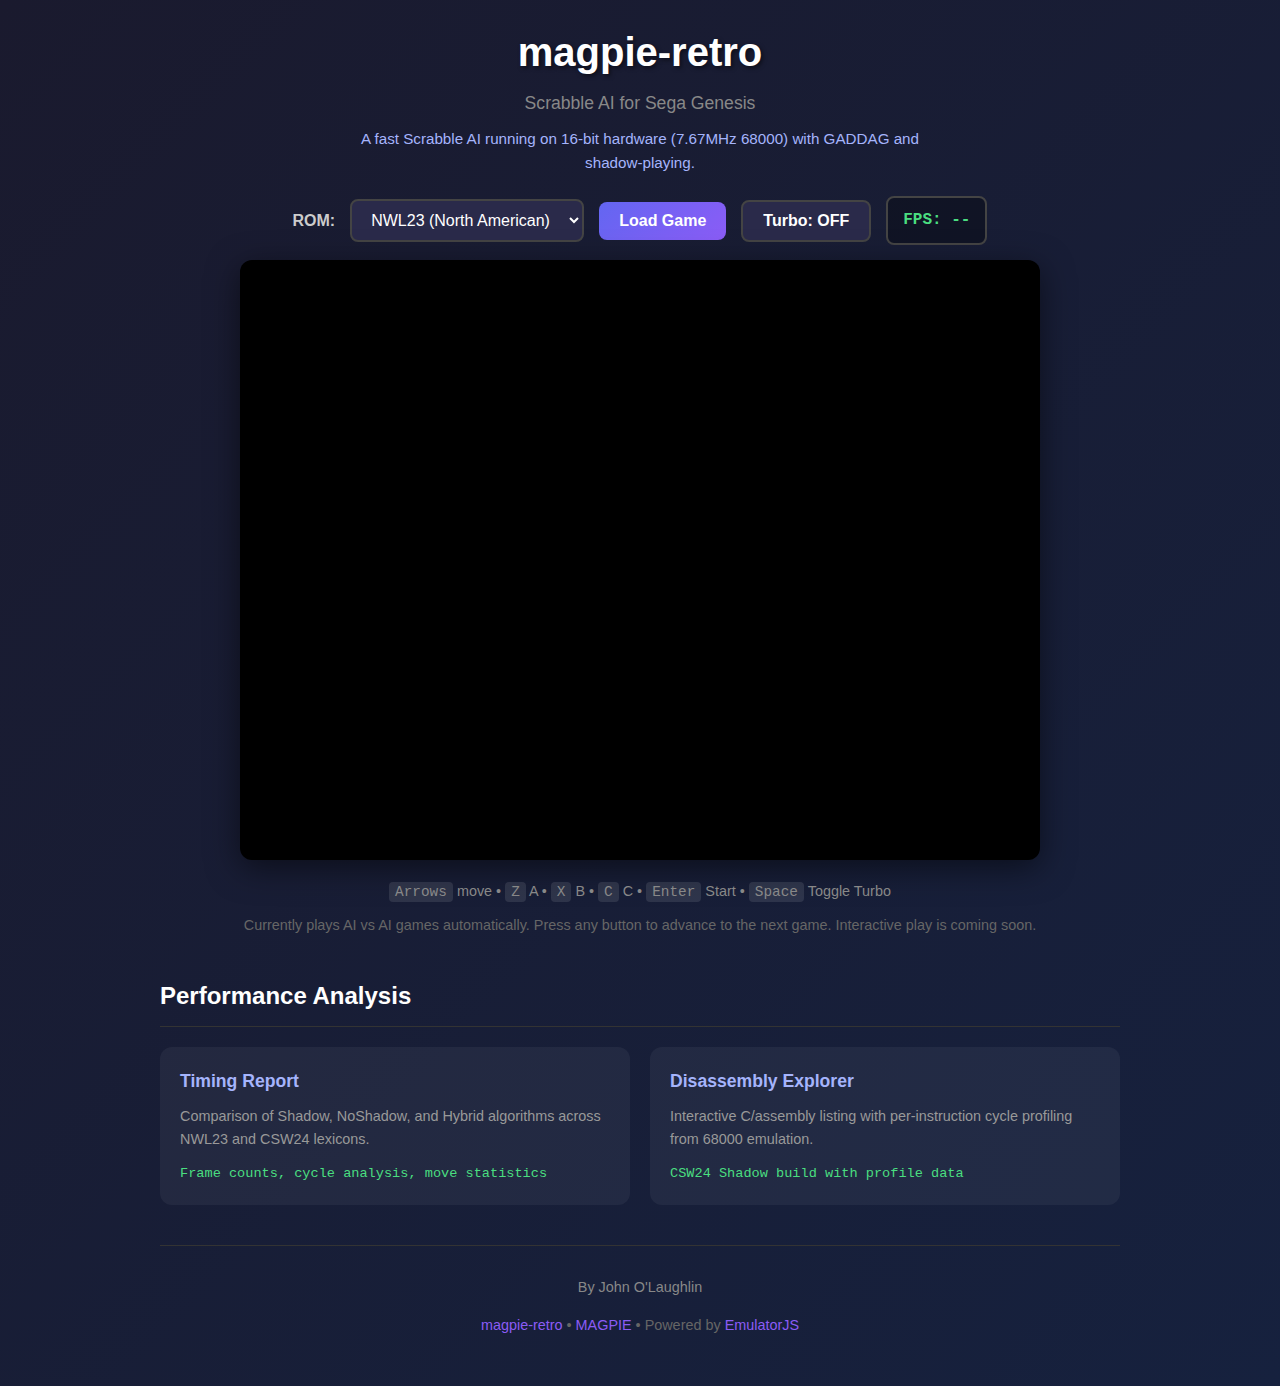
<file: docs/index.html>
<!DOCTYPE html>
<html lang="en">
<head>
    <meta charset="UTF-8">
    <meta name="viewport" content="width=device-width, initial-scale=1.0">
    <title>magpie-retro - Scrabble AI for Sega Genesis</title>
    <style>
        * {
            box-sizing: border-box;
            margin: 0;
            padding: 0;
        }

        body {
            font-family: -apple-system, BlinkMacSystemFont, 'Segoe UI', Roboto, Oxygen, Ubuntu, sans-serif;
            background: linear-gradient(135deg, #1a1a2e 0%, #16213e 100%);
            color: #e0e0e0;
            min-height: 100vh;
            line-height: 1.6;
        }

        .container {
            max-width: 1000px;
            margin: 0 auto;
            padding: 20px;
        }

        header {
            text-align: center;
            margin-bottom: 20px;
        }

        header h1 {
            font-size: 2.5rem;
            color: #fff;
            text-shadow: 2px 2px 4px rgba(0, 0, 0, 0.5);
            margin-bottom: 5px;
        }

        .subtitle {
            font-size: 1.1rem;
            color: #888;
            margin-bottom: 10px;
        }

        .tagline {
            font-size: 0.95rem;
            color: #a5b4fc;
            max-width: 600px;
            margin: 0 auto;
        }

        /* Emulator Section */
        .emulator-section {
            margin-bottom: 40px;
        }

        .controls {
            display: flex;
            justify-content: center;
            align-items: center;
            gap: 15px;
            margin-bottom: 15px;
            flex-wrap: wrap;
        }

        .controls label {
            font-weight: 600;
            color: #ccc;
        }

        #rom-select {
            padding: 10px 15px;
            font-size: 1rem;
            border: 2px solid #444;
            border-radius: 8px;
            background: #2a2a4a;
            color: #fff;
            cursor: pointer;
        }

        #rom-select:hover, #rom-select:focus {
            border-color: #6366f1;
            outline: none;
        }

        .button {
            padding: 10px 20px;
            font-size: 1rem;
            font-weight: 600;
            border: none;
            border-radius: 8px;
            cursor: pointer;
            transition: transform 0.2s, box-shadow 0.2s;
        }

        .load-button {
            background: linear-gradient(135deg, #6366f1 0%, #8b5cf6 100%);
            color: #fff;
        }

        .load-button:hover {
            transform: translateY(-2px);
            box-shadow: 0 4px 15px rgba(99, 102, 241, 0.4);
        }

        .turbo-button {
            border: 2px solid #444;
            background: #2a2a4a;
            color: #fff;
        }

        .turbo-button:hover {
            border-color: #f59e0b;
        }

        .turbo-button.active {
            background: linear-gradient(135deg, #f59e0b 0%, #ef4444 100%);
            border-color: #f59e0b;
        }

        .fps-display {
            padding: 10px 15px;
            font-size: 1rem;
            font-weight: 600;
            font-family: 'SF Mono', Monaco, Consolas, monospace;
            background: rgba(0, 0, 0, 0.3);
            border: 2px solid #444;
            border-radius: 8px;
            color: #4ade80;
        }

        #emulator-container {
            display: flex;
            justify-content: center;
            margin-bottom: 20px;
        }

        #game {
            width: 100%;
            max-width: 800px;
            aspect-ratio: 4 / 3;
            background: #000;
            border-radius: 12px;
            overflow: hidden;
            box-shadow: 0 8px 32px rgba(0, 0, 0, 0.5);
        }

        .controls-help {
            text-align: center;
            font-size: 0.9rem;
            color: #888;
        }

        .controls-help code {
            background: rgba(255,255,255,0.1);
            padding: 2px 6px;
            border-radius: 4px;
            font-family: 'SF Mono', Monaco, Consolas, monospace;
        }

        /* Documentation Section */
        .docs-section {
            margin-bottom: 40px;
        }

        .docs-section h2 {
            font-size: 1.5rem;
            color: #fff;
            margin-bottom: 20px;
            padding-bottom: 10px;
            border-bottom: 1px solid #333;
        }

        .doc-grid {
            display: grid;
            grid-template-columns: repeat(auto-fit, minmax(280px, 1fr));
            gap: 20px;
        }

        .doc-card {
            background: rgba(255, 255, 255, 0.05);
            border-radius: 12px;
            padding: 20px;
            transition: transform 0.2s, background 0.2s;
        }

        .doc-card:hover {
            background: rgba(255, 255, 255, 0.08);
            transform: translateY(-2px);
        }

        .doc-card h3 {
            font-size: 1.1rem;
            color: #fff;
            margin-bottom: 10px;
        }

        .doc-card h3 a {
            color: #a5b4fc;
            text-decoration: none;
        }

        .doc-card h3 a:hover {
            text-decoration: underline;
        }

        .doc-card p {
            font-size: 0.9rem;
            color: #999;
            margin-bottom: 12px;
        }

        .doc-card .stats {
            font-size: 0.85rem;
            color: #4ade80;
            font-family: 'SF Mono', Monaco, Consolas, monospace;
        }

        footer {
            text-align: center;
            padding: 30px 0;
            color: #666;
            font-size: 0.9rem;
            border-top: 1px solid #333;
        }

        footer a {
            color: #8b5cf6;
            text-decoration: none;
        }

        footer a:hover {
            text-decoration: underline;
        }

        .author {
            margin-bottom: 15px;
            color: #888;
        }

        @media (max-width: 600px) {
            header h1 {
                font-size: 1.8rem;
            }

            .controls {
                flex-direction: column;
                gap: 10px;
            }

            #rom-select, .button {
                width: 100%;
            }

            .doc-grid {
                grid-template-columns: 1fr;
            }
        }
    </style>
</head>
<body>
    <div class="container">
        <header>
            <h1>magpie-retro</h1>
            <p class="subtitle">Scrabble AI for Sega Genesis</p>
            <p class="tagline">A fast Scrabble AI running on 16-bit hardware (7.67MHz 68000) with GADDAG and shadow-playing.</p>
        </header>

        <section class="emulator-section">
            <div class="controls">
                <label for="rom-select">ROM:</label>
                <select id="rom-select">
                    <option value="nwl23" selected>NWL23 (North American)</option>
                    <option value="csw24">CSW24 (International)</option>
                </select>
                <button id="load-btn" class="button load-button">Load Game</button>
                <button id="turbo-btn" class="button turbo-button">Turbo: OFF</button>
                <span id="fps-display" class="fps-display">FPS: --</span>
            </div>

            <div id="emulator-container">
                <div id="game"></div>
            </div>

            <p class="controls-help">
                <code>Arrows</code> move &bull; <code>Z</code> A &bull; <code>X</code> B &bull; <code>C</code> C &bull; <code>Enter</code> Start &bull; <code>Space</code> Toggle Turbo
            </p>
            <p class="controls-help" style="margin-top: 10px; color: #666;">
                Currently plays AI vs AI games automatically. Press any button to advance to the next game. Interactive play is coming soon.
            </p>
        </section>

        <section class="docs-section">
            <h2>Performance Analysis</h2>
            <div class="doc-grid">
                <div class="doc-card">
                    <h3><a href="timing_report.html">Timing Report</a></h3>
                    <p>Comparison of Shadow, NoShadow, and Hybrid algorithms across NWL23 and CSW24 lexicons.</p>
                    <div class="stats">Frame counts, cycle analysis, move statistics</div>
                </div>

                <div class="doc-card">
                    <h3><a href="disassembly/">Disassembly Explorer</a></h3>
                    <p>Interactive C/assembly listing with per-instruction cycle profiling from 68000 emulation.</p>
                    <div class="stats">CSW24 Shadow build with profile data</div>
                </div>
            </div>
        </section>

        <footer>
            <p class="author">By John O'Laughlin</p>
            <p>
                <a href="https://github.com/olaugh/magpie-retro" target="_blank" rel="noopener">magpie-retro</a> &bull;
                <a href="https://github.com/andy-k/magpie" target="_blank" rel="noopener">MAGPIE</a> &bull;
                Powered by <a href="https://emulatorjs.org/" target="_blank" rel="noopener">EmulatorJS</a>
            </p>
        </footer>
    </div>

    <script>
        // ROM configuration - hybrid algorithm ROMs
        const ROMS = {
            nwl23: { name: 'NWL23 (North American)', file: 'play/roms/nwl23-hybrid.bin' },
            csw24: { name: 'CSW24 (International)', file: 'play/roms/csw24-hybrid.bin' }
        };

        // State
        let turboEnabled = false;
        let fpsInterval = null;

        // Get ROM from URL or default
        function getSelectedRom() {
            const params = new URLSearchParams(window.location.search);
            const rom = params.get('rom');
            return (rom && ROMS[rom]) ? rom : 'nwl23';
        }

        document.addEventListener('DOMContentLoaded', function() {
            const romSelect = document.getElementById('rom-select');
            const loadBtn = document.getElementById('load-btn');
            const turboBtn = document.getElementById('turbo-btn');
            const selectedRom = getSelectedRom();

            romSelect.value = selectedRom;

            // Load button
            loadBtn.addEventListener('click', function() {
                const newRom = romSelect.value;
                const currentRom = getSelectedRom();
                if (newRom !== currentRom || !window.EJS_emulator) {
                    window.location.href = `?rom=${newRom}`;
                }
            });

            // Turbo toggle
            function toggleTurbo() {
                turboEnabled = !turboEnabled;
                turboBtn.textContent = turboEnabled ? 'Turbo: ON' : 'Turbo: OFF';
                turboBtn.classList.toggle('active', turboEnabled);
                if (window.EJS_emulator && window.EJS_emulator.gameManager) {
                    window.EJS_emulator.gameManager.setFastForwardRatio(0);
                    window.EJS_emulator.gameManager.toggleFastForward(turboEnabled ? 1 : 0);
                }
            }

            turboBtn.addEventListener('click', toggleTurbo);

            document.addEventListener('keydown', function(e) {
                if (e.code === 'Space' && e.target === document.body) {
                    e.preventDefault();
                    toggleTurbo();
                }
            });

            // Load emulator
            loadEmulator(selectedRom);

            // FPS counter
            const fpsDisplay = document.getElementById('fps-display');
            let lastFrameNum = 0;
            let lastTime = performance.now();

            fpsInterval = setInterval(function() {
                if (window.EJS_emulator && window.EJS_emulator.gameManager &&
                    typeof window.EJS_emulator.gameManager.getFrameNum === 'function') {
                    try {
                        const frameNum = window.EJS_emulator.gameManager.getFrameNum();
                        const now = performance.now();
                        const elapsed = (now - lastTime) / 1000;
                        if (elapsed >= 0.5 && lastFrameNum > 0) {
                            const fps = (frameNum - lastFrameNum) / elapsed;
                            fpsDisplay.textContent = 'FPS: ' + Math.round(fps);
                        }
                        lastFrameNum = frameNum;
                        lastTime = now;
                    } catch (e) {}
                }
            }, 500);
        });

        function loadEmulator(romKey) {
            const rom = ROMS[romKey];
            if (!rom) return;

            window.EJS_player = '#game';
            window.EJS_core = 'genesis_plus_gx';
            window.EJS_gameUrl = rom.file;
            window.EJS_gameName = rom.name;
            window.EJS_color = '#6366f1';
            window.EJS_startOnLoaded = true;
            window.EJS_pathtodata = 'https://cdn.emulatorjs.org/stable/data/';
            window.EJS_fastForwardRatio = 0;

            const script = document.createElement('script');
            script.src = 'https://cdn.emulatorjs.org/stable/data/loader.js';
            document.body.appendChild(script);
        }
    </script>
</body>
</html>
</file>
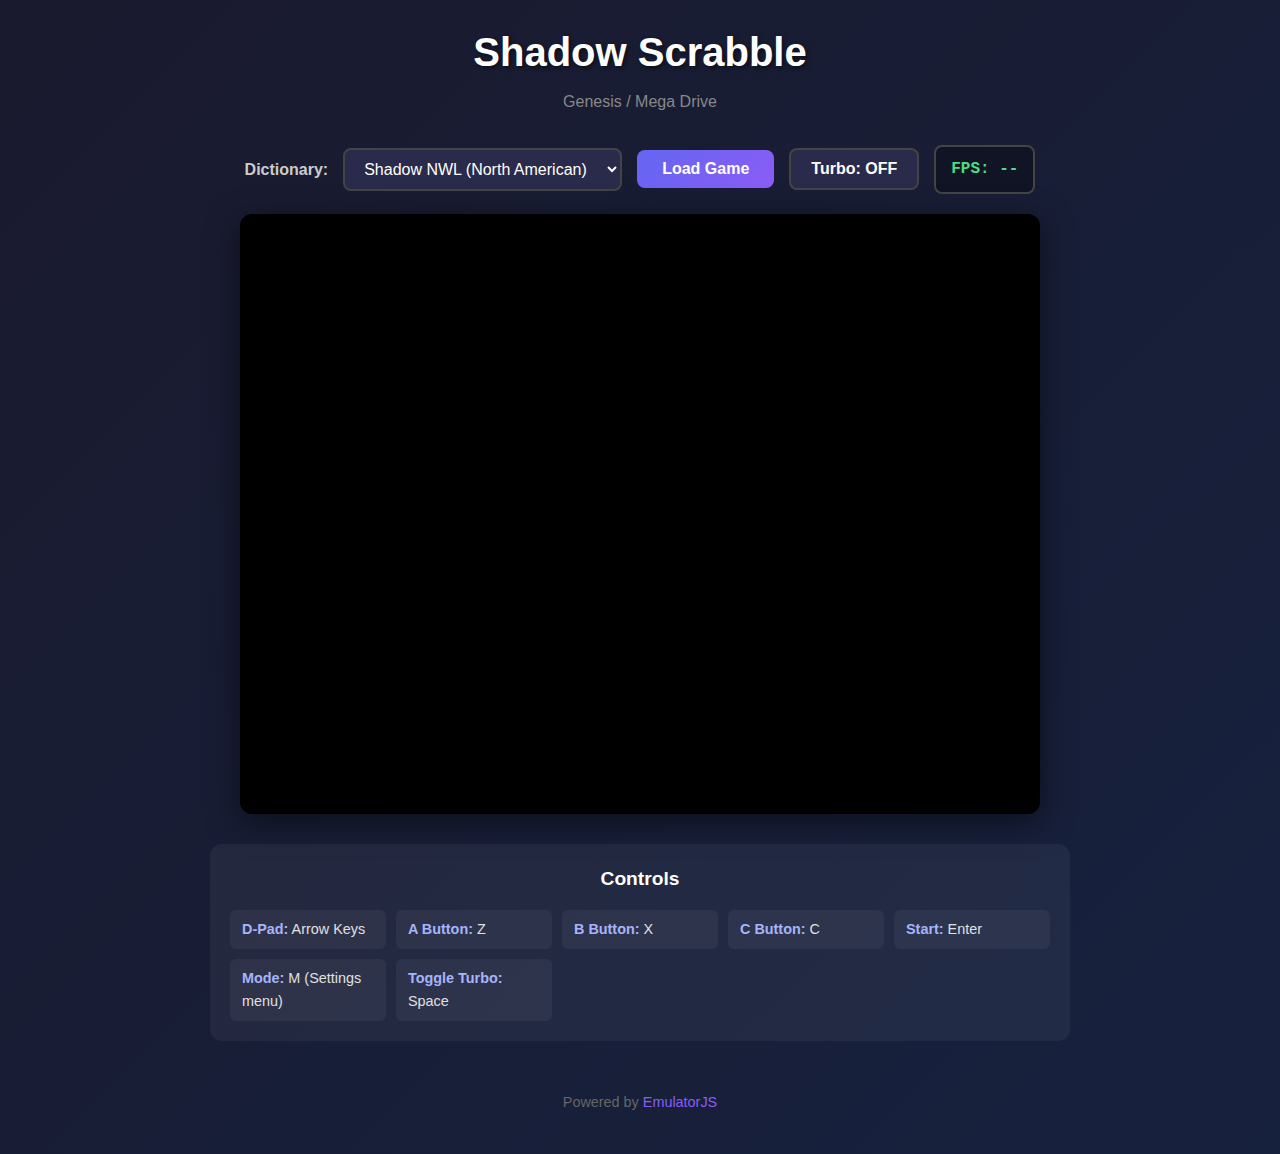
<file: docs/play/index.html>
<!DOCTYPE html>
<html lang="en">
<head>
    <meta charset="UTF-8">
    <meta name="viewport" content="width=device-width, initial-scale=1.0">
    <title>Shadow Scrabble - Genesis Emulator</title>
    <link rel="stylesheet" href="style.css">
</head>
<body>
    <div class="container">
        <header>
            <h1>Shadow Scrabble</h1>
            <p class="subtitle">Genesis / Mega Drive</p>
        </header>

        <div class="controls">
            <label for="rom-select">Dictionary:</label>
            <select id="rom-select">
                <option value="nwl" selected>Shadow NWL (North American)</option>
                <option value="csw">Shadow CSW (International)</option>
            </select>
            <button id="load-btn" class="load-button">Load Game</button>
            <button id="turbo-btn" class="turbo-button">Turbo: OFF</button>
            <span id="fps-display" class="fps-display">FPS: --</span>
        </div>

        <div id="emulator-container">
            <div id="game"></div>
        </div>

        <div class="instructions">
            <h2>Controls</h2>
            <div class="control-grid">
                <div class="control-item">
                    <strong>D-Pad:</strong> Arrow Keys
                </div>
                <div class="control-item">
                    <strong>A Button:</strong> Z
                </div>
                <div class="control-item">
                    <strong>B Button:</strong> X
                </div>
                <div class="control-item">
                    <strong>C Button:</strong> C
                </div>
                <div class="control-item">
                    <strong>Start:</strong> Enter
                </div>
                <div class="control-item">
                    <strong>Mode:</strong> M (Settings menu)
                </div>
                <div class="control-item">
                    <strong>Toggle Turbo:</strong> Space
                </div>
            </div>
        </div>

        <footer>
            <p>Powered by <a href="https://emulatorjs.org/" target="_blank" rel="noopener">EmulatorJS</a></p>
        </footer>
    </div>

    <script src="emulator.js"></script>
</body>
</html>
</file>
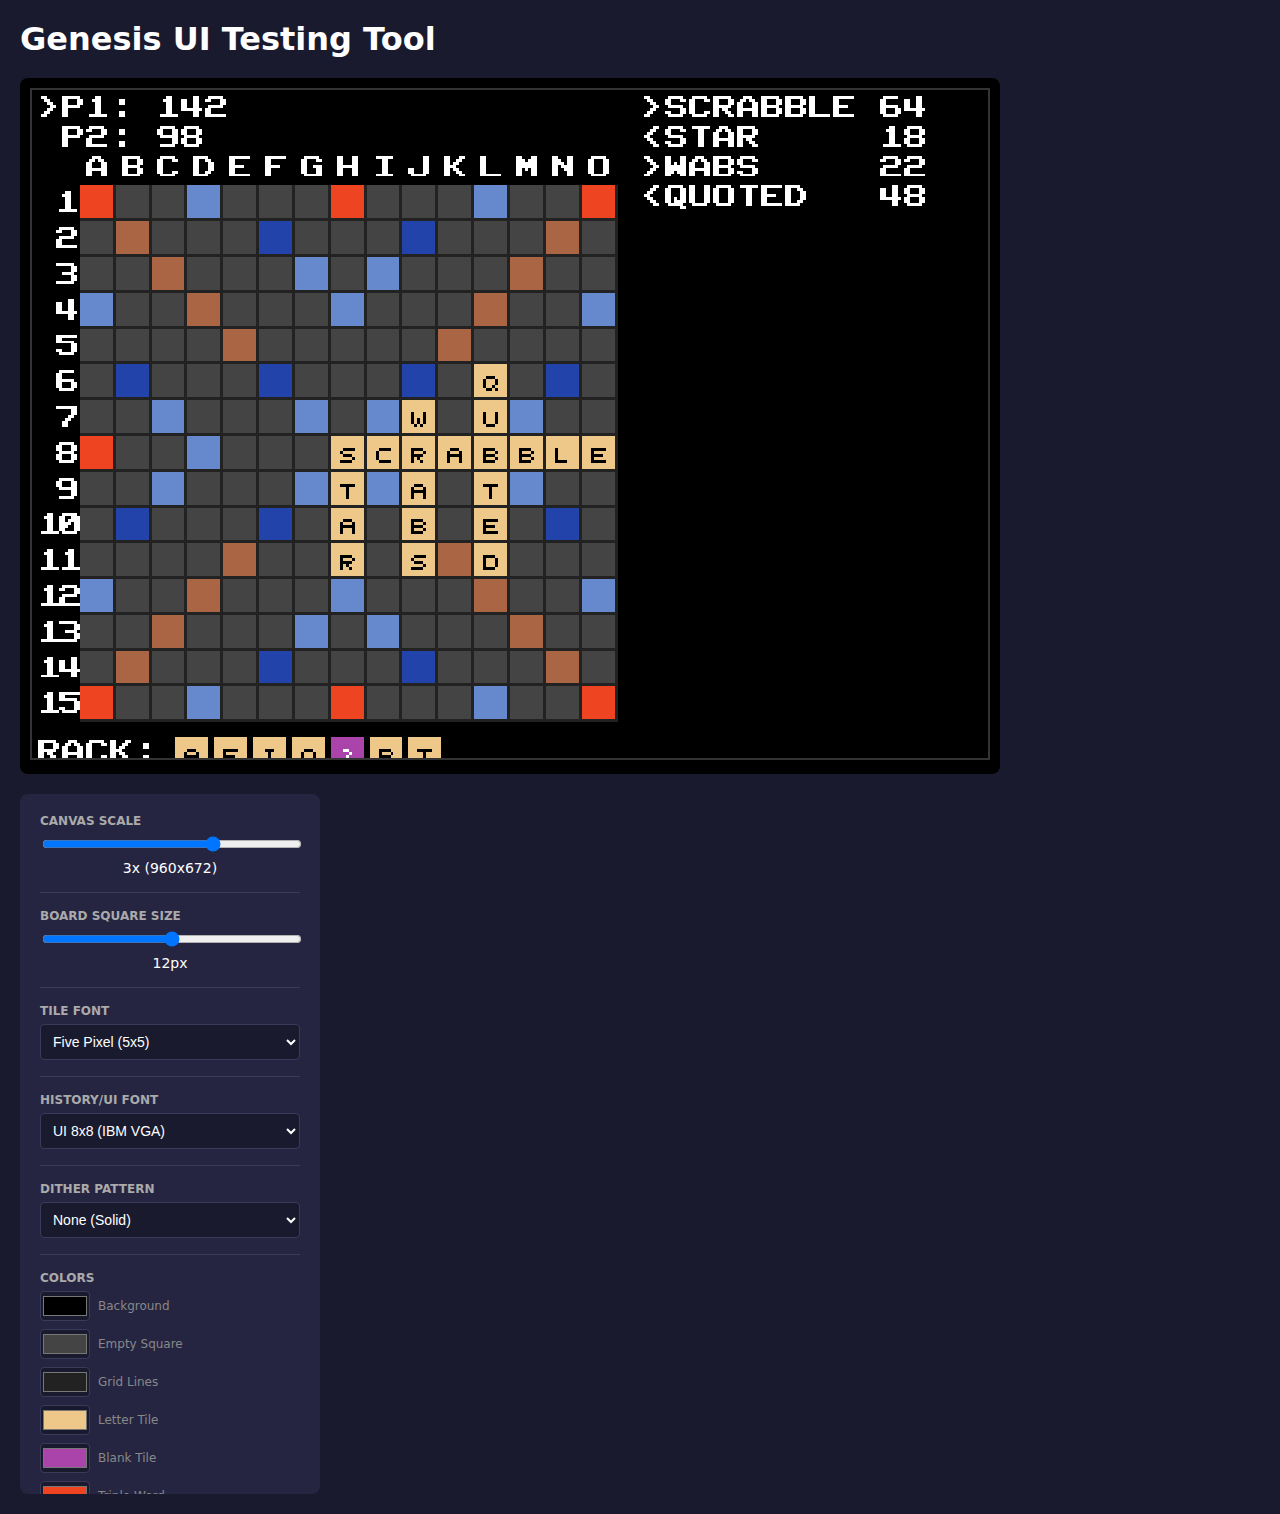
<file: docs/mockup/genesis-ui.html>
<!DOCTYPE html>
<html lang="en">
<head>
    <meta charset="UTF-8">
    <meta name="viewport" content="width=device-width, initial-scale=1.0">
    <title>Genesis UI Testing Tool</title>
    <style>
        * { box-sizing: border-box; }
        body {
            background: #1a1a2e;
            color: #eee;
            font-family: system-ui, sans-serif;
            margin: 0;
            padding: 20px;
        }
        h1 { margin: 0 0 20px; color: #fff; }
        .container {
            display: flex;
            gap: 20px;
            flex-wrap: wrap;
        }
        .canvas-wrapper {
            background: #000;
            padding: 10px;
            border-radius: 8px;
        }
        #screen {
            image-rendering: pixelated;
            image-rendering: crisp-edges;
            border: 2px solid #333;
        }
        .controls {
            background: #252542;
            padding: 20px;
            border-radius: 8px;
            min-width: 300px;
            max-height: 700px;
            overflow-y: auto;
        }
        .control-group {
            margin-bottom: 16px;
            padding-bottom: 16px;
            border-bottom: 1px solid #3a3a5a;
        }
        .control-group:last-child { border-bottom: none; }
        label {
            display: block;
            margin-bottom: 6px;
            font-weight: 600;
            color: #aaa;
            font-size: 12px;
            text-transform: uppercase;
        }
        select, input[type="number"], input[type="color"] {
            width: 100%;
            padding: 8px;
            background: #1a1a2e;
            border: 1px solid #3a3a5a;
            color: #fff;
            border-radius: 4px;
            font-size: 14px;
        }
        input[type="range"] {
            width: 100%;
        }
        .color-row {
            display: flex;
            gap: 8px;
            align-items: center;
            margin-bottom: 8px;
        }
        .color-row input[type="color"] {
            width: 50px;
            height: 30px;
            padding: 0;
            cursor: pointer;
        }
        .color-row label {
            font-size: 12px;
            color: #888;
            font-weight: normal;
            text-transform: none;
            margin-bottom: 0;
        }
        .range-value {
            text-align: center;
            font-size: 14px;
            color: #fff;
            margin-top: 4px;
        }
        button {
            background: #4a4a8a;
            color: #fff;
            border: none;
            padding: 10px 20px;
            border-radius: 4px;
            cursor: pointer;
            font-size: 14px;
            margin-top: 8px;
        }
        button:hover { background: #5a5a9a; }
    </style>
</head>
<body>
    <h1>Genesis UI Testing Tool</h1>
    <div class="container">
        <div class="canvas-wrapper">
            <canvas id="screen" width="320" height="224"></canvas>
        </div>
        <div class="controls">
            <div class="control-group">
                <label for="scale">Canvas Scale</label>
                <input type="range" id="scale" min="1" max="4" value="3">
                <div class="range-value"><span id="scaleValue">3</span>x (<span id="scaleDims">960x672</span>)</div>
            </div>

            <div class="control-group">
                <label for="squareSize">Board Square Size</label>
                <input type="range" id="squareSize" min="8" max="16" value="12">
                <div class="range-value"><span id="squareSizeValue">12</span>px</div>
            </div>

            <div class="control-group">
                <label for="tileFont">Tile Font</label>
                <select id="tileFont">
                    <option value="five_pixel">Five Pixel (5x5)</option>
                    <option value="tom_thumb">Tom Thumb (3x5)</option>
                    <option value="small4x6">Small 4x6</option>
                    <option value="font_5x7">5x7</option>
                    <option value="everex_5x8">Everex 5x8</option>
                    <option value="ui_8x8">UI 8x8 (IBM VGA)</option>
                </select>
            </div>

            <div class="control-group">
                <label for="uiFont">History/UI Font</label>
                <select id="uiFont">
                    <option value="ui_8x8">UI 8x8 (IBM VGA)</option>
                    <option value="five_pixel">Five Pixel (5x5)</option>
                    <option value="tom_thumb">Tom Thumb (3x5)</option>
                    <option value="small4x6">Small 4x6</option>
                    <option value="font_5x7">5x7</option>
                    <option value="everex_5x8">Everex 5x8</option>
                </select>
            </div>

            <div class="control-group">
                <label for="ditherPattern">Dither Pattern</label>
                <select id="ditherPattern">
                    <option value="none">None (Solid)</option>
                    <option value="checker">Checkerboard</option>
                    <option value="halftone">Halftone</option>
                    <option value="diagonal">Diagonal Lines</option>
                    <option value="vertical">Vertical Lines</option>
                    <option value="horizontal">Horizontal Lines</option>
                </select>
            </div>

            <div class="control-group">
                <label>Colors</label>
                <div class="color-row">
                    <input type="color" id="colorBg" value="#000000">
                    <label for="colorBg">Background</label>
                </div>
                <div class="color-row">
                    <input type="color" id="colorEmpty" value="#444444">
                    <label for="colorEmpty">Empty Square</label>
                </div>
                <div class="color-row">
                    <input type="color" id="colorGrid" value="#222222">
                    <label for="colorGrid">Grid Lines</label>
                </div>
                <div class="color-row">
                    <input type="color" id="colorTile" value="#eec888">
                    <label for="colorTile">Letter Tile</label>
                </div>
                <div class="color-row">
                    <input type="color" id="colorBlank" value="#aa44aa">
                    <label for="colorBlank">Blank Tile</label>
                </div>
                <div class="color-row">
                    <input type="color" id="colorTWS" value="#ee4422">
                    <label for="colorTWS">Triple Word</label>
                </div>
                <div class="color-row">
                    <input type="color" id="colorDWS" value="#aa6644">
                    <label for="colorDWS">Double Word</label>
                </div>
                <div class="color-row">
                    <input type="color" id="colorTLS" value="#2244aa">
                    <label for="colorTLS">Triple Letter</label>
                </div>
                <div class="color-row">
                    <input type="color" id="colorDLS" value="#6688cc">
                    <label for="colorDLS">Double Letter</label>
                </div>
            </div>

            <div class="control-group">
                <label>Board Position</label>
                <div style="display:flex;gap:10px;">
                    <div style="flex:1;">
                        <label for="boardLeft" style="font-size:11px;">Left (px)</label>
                        <input type="number" id="boardLeft" value="16" min="0" max="100">
                    </div>
                    <div style="flex:1;">
                        <label for="boardTop" style="font-size:11px;">Top (px)</label>
                        <input type="number" id="boardTop" value="32" min="0" max="100">
                    </div>
                </div>
            </div>

            <button id="refreshBtn">Refresh</button>
        </div>
    </div>

<script>
// Genesis native resolution
const WIDTH = 320;
const HEIGHT = 224;

const canvas = document.getElementById('screen');
const ctx = canvas.getContext('2d');
ctx.imageSmoothingEnabled = false;

// ImageData for pixel-perfect drawing
let imageData = ctx.createImageData(WIDTH, HEIGHT);
let pixels = imageData.data;

// Bitmap fonts (96 glyphs each, ASCII 32-127, 8 bytes per glyph)
const FONTS = {
    tom_thumb: {
        width: 3, height: 6,
        data: [
            [0x00,0x00,0x00,0x00,0x00,0x00,0x00,0x00],[0x00,0x80,0x80,0x80,0x00,0x80,0x00,0x00],[0x00,0x00,0x00,0xA0,0xA0,0x00,0x00,0x00],[0x00,0xA0,0xE0,0xA0,0xE0,0xA0,0x00,0x00],[0x00,0x60,0xC0,0x60,0xC0,0x40,0x00,0x00],[0x00,0x80,0x20,0x40,0x80,0x20,0x00,0x00],[0x00,0xC0,0xC0,0xE0,0xA0,0x60,0x00,0x00],[0x00,0x00,0x00,0x80,0x80,0x00,0x00,0x00],[0x00,0x40,0x80,0x80,0x80,0x40,0x00,0x00],[0x00,0x80,0x40,0x40,0x40,0x80,0x00,0x00],[0x00,0x00,0xA0,0x40,0xA0,0x00,0x00,0x00],[0x00,0x00,0x40,0xE0,0x40,0x00,0x00,0x00],[0x00,0x00,0x00,0x40,0x80,0x00,0x00,0x00],[0x00,0x00,0x00,0xE0,0x00,0x00,0x00,0x00],[0x00,0x00,0x00,0x80,0x00,0x00,0x00,0x00],[0x00,0x20,0x20,0x40,0x80,0x80,0x00,0x00],[0x00,0x60,0xA0,0xA0,0xA0,0xC0,0x00,0x00],[0x00,0x40,0xC0,0x40,0x40,0x40,0x00,0x00],[0x00,0xC0,0x20,0x40,0x80,0xE0,0x00,0x00],[0x00,0xC0,0x20,0x40,0x20,0xC0,0x00,0x00],[0x00,0xA0,0xA0,0xE0,0x20,0x20,0x00,0x00],[0x00,0xE0,0x80,0xC0,0x20,0xC0,0x00,0x00],[0x00,0x60,0x80,0xE0,0xA0,0xE0,0x00,0x00],[0x00,0xE0,0x20,0x40,0x80,0x80,0x00,0x00],[0x00,0xE0,0xA0,0xE0,0xA0,0xE0,0x00,0x00],[0x00,0xE0,0xA0,0xE0,0x20,0xC0,0x00,0x00],[0x00,0x00,0x80,0x00,0x80,0x00,0x00,0x00],[0x00,0x00,0x40,0x00,0x40,0x80,0x00,0x00],[0x00,0x20,0x40,0x80,0x40,0x20,0x00,0x00],[0x00,0x00,0xE0,0x00,0xE0,0x00,0x00,0x00],[0x00,0x80,0x40,0x20,0x40,0x80,0x00,0x00],[0x00,0xE0,0x20,0x40,0x00,0x40,0x00,0x00],[0x00,0x40,0xA0,0xE0,0x80,0x60,0x00,0x00],[0x00,0x40,0xA0,0xE0,0xA0,0xA0,0x00,0x00],[0x00,0xC0,0xA0,0xC0,0xA0,0xC0,0x00,0x00],[0x00,0x60,0x80,0x80,0x80,0x60,0x00,0x00],[0x00,0xC0,0xA0,0xA0,0xA0,0xC0,0x00,0x00],[0x00,0xE0,0x80,0xE0,0x80,0xE0,0x00,0x00],[0x00,0xE0,0x80,0xE0,0x80,0x80,0x00,0x00],[0x00,0x60,0x80,0xE0,0xA0,0x60,0x00,0x00],[0x00,0xA0,0xA0,0xE0,0xA0,0xA0,0x00,0x00],[0x00,0xE0,0x40,0x40,0x40,0xE0,0x00,0x00],[0x00,0x20,0x20,0x20,0xA0,0x40,0x00,0x00],[0x00,0xA0,0xA0,0xC0,0xA0,0xA0,0x00,0x00],[0x00,0x80,0x80,0x80,0x80,0xE0,0x00,0x00],[0x00,0xA0,0xE0,0xE0,0xA0,0xA0,0x00,0x00],[0x00,0xA0,0xE0,0xE0,0xE0,0xA0,0x00,0x00],[0x00,0x40,0xA0,0xA0,0xA0,0x40,0x00,0x00],[0x00,0xC0,0xA0,0xC0,0x80,0x80,0x00,0x00],[0x00,0x40,0xA0,0xA0,0xE0,0x60,0x00,0x00],[0x00,0xC0,0xA0,0xE0,0xC0,0xA0,0x00,0x00],[0x00,0x60,0x80,0x40,0x20,0xC0,0x00,0x00],[0x00,0xE0,0x40,0x40,0x40,0x40,0x00,0x00],[0x00,0xA0,0xA0,0xA0,0xA0,0x60,0x00,0x00],[0x00,0xA0,0xA0,0xA0,0x40,0x40,0x00,0x00],[0x00,0xA0,0xA0,0xE0,0xE0,0xA0,0x00,0x00],[0x00,0xA0,0xA0,0x40,0xA0,0xA0,0x00,0x00],[0x00,0xA0,0xA0,0x40,0x40,0x40,0x00,0x00],[0x00,0xE0,0x20,0x40,0x80,0xE0,0x00,0x00],[0x00,0xE0,0x80,0x80,0x80,0xE0,0x00,0x00],[0x00,0x00,0x80,0x40,0x20,0x00,0x00,0x00],[0x00,0xE0,0x20,0x20,0x20,0xE0,0x00,0x00],[0x00,0x00,0x00,0x40,0xA0,0x00,0x00,0x00],[0x00,0x00,0x00,0xE0,0x00,0x00,0x00,0x00],[0x00,0x00,0x00,0x80,0x40,0x00,0x00,0x00],[0x00,0x00,0xC0,0x60,0xA0,0xE0,0x00,0x00],[0x00,0x80,0xC0,0xA0,0xA0,0xC0,0x00,0x00],[0x00,0x00,0x60,0x80,0x80,0x60,0x00,0x00],[0x00,0x20,0x60,0xA0,0xA0,0x60,0x00,0x00],[0x00,0x00,0x60,0xA0,0xC0,0x60,0x00,0x00],[0x00,0x20,0x40,0xE0,0x40,0x40,0x00,0x00],[0x00,0x60,0xA0,0xE0,0x20,0x40,0x00,0x00],[0x00,0x80,0xC0,0xA0,0xA0,0xA0,0x00,0x00],[0x00,0x80,0x00,0x80,0x80,0x80,0x00,0x00],[0x00,0x20,0x00,0x20,0x20,0xA0,0x40,0x00],[0x00,0x80,0xA0,0xC0,0xC0,0xA0,0x00,0x00],[0x00,0xC0,0x40,0x40,0x40,0xE0,0x00,0x00],[0x00,0x00,0xE0,0xE0,0xE0,0xA0,0x00,0x00],[0x00,0x00,0xC0,0xA0,0xA0,0xA0,0x00,0x00],[0x00,0x00,0x40,0xA0,0xA0,0x40,0x00,0x00],[0x00,0xC0,0xA0,0xA0,0xC0,0x80,0x00,0x00],[0x00,0x60,0xA0,0xA0,0x60,0x20,0x00,0x00],[0x00,0x00,0x60,0x80,0x80,0x80,0x00,0x00],[0x00,0x00,0x60,0xC0,0x60,0xC0,0x00,0x00],[0x00,0x40,0xE0,0x40,0x40,0x60,0x00,0x00],[0x00,0x00,0xA0,0xA0,0xA0,0x60,0x00,0x00],[0x00,0x00,0xA0,0xA0,0xE0,0x40,0x00,0x00],[0x00,0x00,0xA0,0xE0,0xE0,0xE0,0x00,0x00],[0x00,0x00,0xA0,0x40,0x40,0xA0,0x00,0x00],[0x00,0xA0,0xA0,0x60,0x20,0x40,0x00,0x00],[0x00,0x00,0xE0,0x60,0xC0,0xE0,0x00,0x00],[0x00,0x60,0x40,0x80,0x40,0x60,0x00,0x00],[0x00,0x80,0x80,0x00,0x80,0x80,0x00,0x00],[0x00,0xC0,0x40,0x20,0x40,0xC0,0x00,0x00],[0x00,0x00,0x00,0x60,0xC0,0x00,0x00,0x00],[0x00,0x00,0x00,0x00,0x00,0x00,0x00,0x00]
        ]
    },
    small4x6: {
        width: 4, height: 6,
        data: [
            [0x00,0x00,0x00,0x00,0x00,0x00,0x00,0x00],[0x00,0x40,0x40,0x40,0x00,0x40,0x00,0x00],[0x00,0xA0,0xA0,0x00,0x00,0x00,0x00,0x00],[0x00,0xA0,0xF0,0xA0,0xF0,0xA0,0x00,0x00],[0x00,0x40,0xE0,0xC0,0x20,0xE0,0x40,0x00],[0x00,0x80,0x20,0x40,0x80,0x20,0x00,0x00],[0x00,0x40,0xA0,0x40,0xA0,0x50,0x00,0x00],[0x00,0x40,0x40,0x00,0x00,0x00,0x00,0x00],[0x00,0x20,0x40,0x40,0x40,0x40,0x20,0x00],[0x00,0x80,0x40,0x40,0x40,0x40,0x80,0x00],[0x00,0xA0,0x40,0xE0,0x40,0xA0,0x00,0x00],[0x00,0x40,0x40,0xE0,0x40,0x40,0x00,0x00],[0x00,0x00,0x00,0x00,0x00,0x40,0x80,0x00],[0x00,0x00,0x00,0xE0,0x00,0x00,0x00,0x00],[0x00,0x00,0x00,0x00,0x00,0x40,0x00,0x00],[0x00,0x20,0x20,0x40,0x80,0x80,0x00,0x00],[0x00,0x40,0xA0,0xE0,0xA0,0x40,0x00,0x00],[0x00,0x40,0xC0,0x40,0x40,0xE0,0x00,0x00],[0x00,0x40,0xA0,0x20,0x40,0xE0,0x00,0x00],[0x00,0xE0,0x20,0x40,0x20,0xC0,0x00,0x00],[0x00,0xA0,0xA0,0xE0,0x20,0x20,0x00,0x00],[0x00,0xE0,0x80,0xC0,0x20,0xC0,0x00,0x00],[0x00,0x60,0x80,0xC0,0xA0,0x40,0x00,0x00],[0x00,0xE0,0x20,0x40,0x80,0x80,0x00,0x00],[0x00,0x60,0xA0,0x40,0xA0,0xC0,0x00,0x00],[0x00,0x40,0xA0,0x60,0x20,0xC0,0x00,0x00],[0x00,0x00,0x40,0x00,0x00,0x40,0x00,0x00],[0x00,0x00,0x40,0x00,0x00,0x40,0x80,0x00],[0x00,0x20,0x40,0x80,0x40,0x20,0x00,0x00],[0x00,0x00,0xE0,0x00,0xE0,0x00,0x00,0x00],[0x00,0x80,0x40,0x20,0x40,0x80,0x00,0x00],[0x00,0xC0,0x20,0x40,0x00,0x40,0x00,0x00],[0x00,0x60,0xA0,0xA0,0x80,0x60,0x00,0x00],[0x00,0x40,0xA0,0xE0,0xA0,0xA0,0x00,0x00],[0x00,0xC0,0xA0,0xC0,0xA0,0xC0,0x00,0x00],[0x00,0x40,0xA0,0x80,0xA0,0x40,0x00,0x00],[0x00,0xC0,0xA0,0xA0,0xA0,0xC0,0x00,0x00],[0x00,0xE0,0x80,0xC0,0x80,0xE0,0x00,0x00],[0x00,0xE0,0x80,0xC0,0x80,0x80,0x00,0x00],[0x00,0x60,0x80,0xA0,0xA0,0x60,0x00,0x00],[0x00,0xA0,0xA0,0xE0,0xA0,0xA0,0x00,0x00],[0x00,0xE0,0x40,0x40,0x40,0xE0,0x00,0x00],[0x00,0x20,0x20,0x20,0xA0,0x40,0x00,0x00],[0x00,0xA0,0xA0,0xC0,0xA0,0xA0,0x00,0x00],[0x00,0x80,0x80,0x80,0x80,0xE0,0x00,0x00],[0x00,0xA0,0xE0,0xE0,0xA0,0xA0,0x00,0x00],[0x00,0x20,0xA0,0xE0,0xA0,0x80,0x00,0x00],[0x00,0x40,0xA0,0xA0,0xA0,0x40,0x00,0x00],[0x00,0xC0,0xA0,0xC0,0x80,0x80,0x00,0x00],[0x00,0x40,0xA0,0xA0,0xA0,0x40,0x20,0x00],[0x00,0xC0,0xA0,0xC0,0xA0,0xA0,0x00,0x00],[0x00,0x60,0x80,0x40,0x20,0xC0,0x00,0x00],[0x00,0xE0,0x40,0x40,0x40,0x40,0x00,0x00],[0x00,0xA0,0xA0,0xA0,0xA0,0xE0,0x00,0x00],[0x00,0xA0,0xA0,0xA0,0xE0,0x40,0x00,0x00],[0x00,0xA0,0xA0,0xE0,0xE0,0xA0,0x00,0x00],[0x00,0xA0,0xA0,0x40,0xA0,0xA0,0x00,0x00],[0x00,0xA0,0xA0,0x40,0x40,0x40,0x00,0x00],[0x00,0xE0,0x20,0x40,0x80,0xE0,0x00,0x00],[0x00,0x60,0x40,0x40,0x40,0x60,0x00,0x00],[0x00,0x80,0x80,0x40,0x20,0x20,0x00,0x00],[0x00,0xC0,0x40,0x40,0x40,0xC0,0x00,0x00],[0x00,0x40,0xA0,0x00,0x00,0x00,0x00,0x00],[0x00,0x00,0x00,0x00,0x00,0x00,0xE0,0x00],[0x00,0x40,0x20,0x00,0x00,0x00,0x00,0x00],[0x00,0x00,0x60,0xA0,0xA0,0x60,0x00,0x00],[0x00,0x80,0xC0,0xA0,0xA0,0xC0,0x00,0x00],[0x00,0x00,0x60,0x80,0x80,0x60,0x00,0x00],[0x00,0x20,0x60,0xA0,0xA0,0x60,0x00,0x00],[0x00,0x00,0x40,0xA0,0xC0,0x60,0x00,0x00],[0x00,0x20,0x40,0xE0,0x40,0x40,0x00,0x00],[0x00,0x00,0x60,0xA0,0x60,0x20,0xC0,0x00],[0x00,0x80,0xC0,0xA0,0xA0,0xA0,0x00,0x00],[0x00,0x40,0x00,0xC0,0x40,0xE0,0x00,0x00],[0x00,0x20,0x00,0x20,0x20,0x20,0xC0,0x00],[0x00,0x80,0xA0,0xC0,0xA0,0xA0,0x00,0x00],[0x00,0xC0,0x40,0x40,0x40,0xE0,0x00,0x00],[0x00,0x00,0xA0,0xE0,0xA0,0xA0,0x00,0x00],[0x00,0x00,0xC0,0xA0,0xA0,0xA0,0x00,0x00],[0x00,0x00,0x40,0xA0,0xA0,0x40,0x00,0x00],[0x00,0x00,0xC0,0xA0,0xC0,0x80,0x80,0x00],[0x00,0x00,0x60,0xA0,0xA0,0x60,0x20,0x00],[0x00,0x00,0xA0,0xC0,0x80,0x80,0x00,0x00],[0x00,0x00,0x60,0xC0,0x20,0xC0,0x00,0x00],[0x00,0x40,0xE0,0x40,0x40,0x20,0x00,0x00],[0x00,0x00,0xA0,0xA0,0xA0,0x60,0x00,0x00],[0x00,0x00,0xA0,0xA0,0xA0,0x40,0x00,0x00],[0x00,0x00,0xA0,0xA0,0xE0,0xA0,0x00,0x00],[0x00,0x00,0xA0,0x40,0x40,0xA0,0x00,0x00],[0x00,0x00,0xA0,0xA0,0x60,0x20,0xC0,0x00],[0x00,0x00,0xE0,0x20,0x40,0xE0,0x00,0x00],[0x00,0x20,0x40,0xC0,0x40,0x40,0x20,0x00],[0x00,0x40,0x40,0x40,0x40,0x40,0x00,0x00],[0x00,0x80,0x40,0x60,0x40,0x40,0x80,0x00],[0x00,0x50,0xA0,0x00,0x00,0x00,0x00,0x00],[0x00,0x00,0x00,0x00,0x00,0x00,0x00,0x00]
        ]
    },
    five_pixel: {
        width: 5, height: 6,
        data: [
            [0x00,0x00,0x00,0x00,0x00,0x00,0x00,0x00],[0x00,0x20,0x20,0x20,0x00,0x20,0x00,0x00],[0x00,0x50,0x50,0x00,0x00,0x00,0x00,0x00],[0x00,0x50,0xF8,0x50,0xF8,0x50,0x00,0x00],[0x00,0x78,0xA0,0x70,0x28,0xF0,0x00,0x00],[0x00,0xC8,0xD0,0x20,0x58,0x98,0x00,0x00],[0x00,0x20,0x50,0x20,0x50,0x28,0x00,0x00],[0x00,0x20,0x40,0x00,0x00,0x00,0x00,0x00],[0x00,0x10,0x20,0x20,0x20,0x10,0x00,0x00],[0x00,0x20,0x10,0x10,0x10,0x20,0x00,0x00],[0x00,0xA8,0x70,0xF8,0x70,0xA8,0x00,0x00],[0x00,0x00,0x20,0x70,0x20,0x00,0x00,0x00],[0x00,0x00,0x00,0x00,0x20,0x40,0x00,0x00],[0x00,0x00,0x00,0x70,0x00,0x00,0x00,0x00],[0x00,0x00,0x00,0x00,0x00,0x20,0x00,0x00],[0x00,0x08,0x10,0x20,0x40,0x80,0x00,0x00],[0x00,0x70,0x98,0xA8,0xC8,0x70,0x00,0x00],[0x00,0x20,0x60,0x20,0x20,0x70,0x00,0x00],[0x00,0x30,0x48,0x10,0x20,0x78,0x00,0x00],[0x00,0x60,0x10,0x20,0x10,0x60,0x00,0x00],[0x00,0x30,0x50,0x78,0x10,0x10,0x00,0x00],[0x00,0x70,0x40,0x60,0x10,0x60,0x00,0x00],[0x00,0x20,0x40,0xE0,0x90,0x60,0x00,0x00],[0x00,0x78,0x08,0x10,0x20,0x20,0x00,0x00],[0x00,0x60,0x90,0x60,0x90,0x60,0x00,0x00],[0x00,0x60,0x90,0x70,0x10,0x10,0x00,0x00],[0x00,0x00,0x20,0x00,0x20,0x00,0x00,0x00],[0x00,0x00,0x20,0x00,0x20,0x40,0x00,0x00],[0x00,0x10,0x20,0x40,0x20,0x10,0x00,0x00],[0x00,0x00,0x70,0x00,0x70,0x00,0x00,0x00],[0x00,0x40,0x20,0x10,0x20,0x40,0x00,0x00],[0x00,0x60,0x10,0x20,0x00,0x20,0x00,0x00],[0x00,0x70,0x08,0x68,0xA8,0x70,0x00,0x00],[0x00,0x70,0x88,0xF8,0x88,0x88,0x00,0x00],[0x00,0xF0,0x88,0xF0,0x88,0xF0,0x00,0x00],[0x00,0x78,0x80,0x80,0x80,0x78,0x00,0x00],[0x00,0xF0,0x88,0x88,0x88,0xF0,0x00,0x00],[0x00,0xF8,0x80,0xF0,0x80,0xF8,0x00,0x00],[0x00,0xF8,0x80,0xF0,0x80,0x80,0x00,0x00],[0x00,0x78,0x80,0x98,0x88,0x78,0x00,0x00],[0x00,0x88,0x88,0xF8,0x88,0x88,0x00,0x00],[0x00,0x70,0x20,0x20,0x20,0x70,0x00,0x00],[0x00,0x38,0x10,0x10,0x90,0x60,0x00,0x00],[0x00,0x90,0xA0,0xC0,0xA0,0x90,0x00,0x00],[0x00,0x80,0x80,0x80,0x80,0xF0,0x00,0x00],[0x00,0x88,0xD8,0xA8,0x88,0x88,0x00,0x00],[0x00,0x88,0xC8,0xA8,0x98,0x88,0x00,0x00],[0x00,0x70,0x88,0x88,0x88,0x70,0x00,0x00],[0x00,0xF0,0x88,0xF0,0x80,0x80,0x00,0x00],[0x00,0x70,0x88,0x88,0x90,0x68,0x00,0x00],[0x00,0xF0,0x88,0xF0,0xA0,0x90,0x00,0x00],[0x00,0x78,0x80,0x70,0x08,0xF0,0x00,0x00],[0x00,0xF8,0x20,0x20,0x20,0x20,0x00,0x00],[0x00,0x88,0x88,0x88,0x88,0x70,0x00,0x00],[0x00,0x88,0x88,0x88,0x50,0x20,0x00,0x00],[0x00,0x88,0x88,0xA8,0xA8,0x50,0x00,0x00],[0x00,0x88,0x50,0x20,0x50,0x88,0x00,0x00],[0x00,0x88,0x50,0x20,0x20,0x20,0x00,0x00],[0x00,0x70,0x10,0x20,0x40,0x70,0x00,0x00],[0x00,0x70,0x40,0x40,0x40,0x70,0x00,0x00],[0x00,0x80,0x40,0x20,0x10,0x08,0x00,0x00],[0x00,0x70,0x10,0x10,0x10,0x70,0x00,0x00],[0x00,0x20,0x50,0x00,0x00,0x00,0x00,0x00],[0x00,0x00,0x00,0x00,0x00,0xF8,0x00,0x00],[0x00,0x20,0x10,0x00,0x00,0x00,0x00,0x00],[0x00,0x00,0x70,0x90,0x90,0x68,0x00,0x00],[0x00,0x80,0xE0,0x90,0x90,0xE0,0x00,0x00],[0x00,0x00,0x30,0x40,0x40,0x30,0x00,0x00],[0x00,0x10,0x10,0x70,0x90,0x70,0x00,0x00],[0x00,0x00,0x20,0x50,0x60,0x30,0x00,0x00],[0x00,0x10,0x20,0x70,0x20,0x20,0x00,0x00],[0x00,0x30,0x50,0x30,0x10,0x60,0x00,0x00],[0x00,0x40,0x40,0x70,0x48,0x48,0x00,0x00],[0x00,0x20,0x00,0x20,0x20,0x20,0x00,0x00],[0x00,0x10,0x00,0x10,0x50,0x20,0x00,0x00],[0x00,0x40,0x40,0x50,0x60,0x50,0x00,0x00],[0x00,0x20,0x20,0x20,0x20,0x20,0x00,0x00],[0x00,0x00,0xD0,0xA8,0x88,0x88,0x00,0x00],[0x00,0x00,0x60,0x50,0x50,0x50,0x00,0x00],[0x00,0x00,0x20,0x50,0x50,0x20,0x00,0x00],[0x00,0x00,0x60,0x50,0x60,0x40,0x00,0x00],[0x00,0x00,0x30,0x50,0x30,0x10,0x00,0x00],[0x00,0x00,0x50,0x60,0x40,0x40,0x00,0x00],[0x00,0x00,0x30,0x20,0x10,0x30,0x00,0x00],[0x00,0x00,0x70,0x20,0x20,0x10,0x00,0x00],[0x00,0x00,0x48,0x48,0x48,0x30,0x00,0x00],[0x00,0x00,0x50,0x50,0x50,0x20,0x00,0x00],[0x00,0x00,0x88,0xA8,0xA8,0x50,0x00,0x00],[0x00,0x00,0x50,0x20,0x20,0x50,0x00,0x00],[0x00,0x00,0x50,0x50,0x20,0x40,0x00,0x00],[0x00,0x00,0x30,0x10,0x20,0x30,0x00,0x00],[0x00,0x10,0x20,0x60,0x20,0x10,0x00,0x00],[0x00,0x20,0x20,0x00,0x20,0x20,0x00,0x00],[0x00,0x40,0x20,0x30,0x20,0x40,0x00,0x00],[0x00,0x00,0x50,0xA0,0x00,0x00,0x00,0x00],[0x00,0xF8,0x88,0x88,0x88,0xF8,0x00,0x00]
        ]
    },
    font_5x7: {
        width: 5, height: 7,
        data: [
            [0x00,0x00,0x00,0x00,0x00,0x00,0x00,0x00],[0x20,0x20,0x20,0x20,0x00,0x20,0x00,0x00],[0x50,0x50,0x50,0x00,0x00,0x00,0x00,0x00],[0x00,0x50,0xF8,0x50,0xF8,0x50,0x00,0x00],[0x00,0x70,0xA0,0x70,0x28,0x70,0x00,0x00],[0x80,0x90,0x20,0x40,0x90,0x10,0x00,0x00],[0x00,0x40,0xA0,0x40,0xA0,0x50,0x00,0x00],[0x20,0x20,0x20,0x00,0x00,0x00,0x00,0x00],[0x20,0x40,0x40,0x40,0x40,0x20,0x00,0x00],[0x40,0x20,0x20,0x20,0x20,0x40,0x00,0x00],[0x00,0x50,0x20,0x70,0x20,0x50,0x00,0x00],[0x00,0x20,0x20,0xF8,0x20,0x20,0x00,0x00],[0x00,0x00,0x00,0x00,0x30,0x20,0x40,0x00],[0x00,0x00,0x00,0xF0,0x00,0x00,0x00,0x00],[0x00,0x00,0x00,0x00,0x60,0x60,0x00,0x00],[0x00,0x10,0x20,0x40,0x80,0x00,0x00,0x00],[0x20,0x50,0x50,0x50,0x50,0x20,0x00,0x00],[0x20,0x60,0x20,0x20,0x20,0x70,0x00,0x00],[0x60,0x90,0x10,0x20,0x40,0xF0,0x00,0x00],[0xF0,0x10,0x60,0x10,0x90,0x60,0x00,0x00],[0x20,0x60,0xA0,0xF0,0x20,0x20,0x00,0x00],[0xF0,0x80,0xE0,0x10,0x90,0x60,0x00,0x00],[0x60,0x80,0xE0,0x90,0x90,0x60,0x00,0x00],[0xF0,0x10,0x20,0x20,0x40,0x40,0x00,0x00],[0x60,0x90,0x60,0x90,0x90,0x60,0x00,0x00],[0x60,0x90,0x90,0x70,0x10,0x60,0x00,0x00],[0x00,0x60,0x60,0x00,0x60,0x60,0x00,0x00],[0x00,0x60,0x60,0x00,0x60,0x40,0x80,0x00],[0x00,0x10,0x20,0x40,0x20,0x10,0x00,0x00],[0x00,0x00,0xF0,0x00,0xF0,0x00,0x00,0x00],[0x00,0x40,0x20,0x10,0x20,0x40,0x00,0x00],[0x20,0x50,0x10,0x20,0x00,0x20,0x00,0x00],[0x60,0x90,0xB0,0xB0,0x80,0x60,0x00,0x00],[0x60,0x90,0x90,0xF0,0x90,0x90,0x00,0x00],[0xE0,0x90,0xE0,0x90,0x90,0xE0,0x00,0x00],[0x60,0x90,0x80,0x80,0x90,0x60,0x00,0x00],[0xE0,0x90,0x90,0x90,0x90,0xE0,0x00,0x00],[0xF0,0x80,0xE0,0x80,0x80,0xF0,0x00,0x00],[0xF0,0x80,0xE0,0x80,0x80,0x80,0x00,0x00],[0x60,0x90,0x80,0xB0,0x90,0x70,0x00,0x00],[0x90,0x90,0xF0,0x90,0x90,0x90,0x00,0x00],[0x70,0x20,0x20,0x20,0x20,0x70,0x00,0x00],[0x10,0x10,0x10,0x10,0x90,0x60,0x00,0x00],[0x90,0xA0,0xC0,0xC0,0xA0,0x90,0x00,0x00],[0x80,0x80,0x80,0x80,0x80,0xF0,0x00,0x00],[0x90,0xF0,0xF0,0x90,0x90,0x90,0x00,0x00],[0x90,0xD0,0xD0,0xB0,0xB0,0x90,0x00,0x00],[0x60,0x90,0x90,0x90,0x90,0x60,0x00,0x00],[0xE0,0x90,0x90,0xE0,0x80,0x80,0x00,0x00],[0x60,0x90,0x90,0x90,0xD0,0x60,0x10,0x00],[0xE0,0x90,0x90,0xE0,0xA0,0x90,0x00,0x00],[0x60,0x90,0x40,0x20,0x90,0x60,0x00,0x00],[0x70,0x20,0x20,0x20,0x20,0x20,0x00,0x00],[0x90,0x90,0x90,0x90,0x90,0x60,0x00,0x00],[0x90,0x90,0x90,0x90,0x60,0x60,0x00,0x00],[0x90,0x90,0x90,0xF0,0xF0,0x90,0x00,0x00],[0x90,0x90,0x60,0x60,0x90,0x90,0x00,0x00],[0x50,0x50,0x50,0x20,0x20,0x20,0x00,0x00],[0xF0,0x10,0x20,0x40,0x80,0xF0,0x00,0x00],[0x70,0x40,0x40,0x40,0x40,0x70,0x00,0x00],[0x00,0x80,0x40,0x20,0x10,0x00,0x00,0x00],[0x70,0x10,0x10,0x10,0x10,0x70,0x00,0x00],[0x20,0x50,0x00,0x00,0x00,0x00,0x00,0x00],[0x00,0x00,0x00,0x00,0x00,0xF0,0x00,0x00],[0x40,0x20,0x00,0x00,0x00,0x00,0x00,0x00],[0x00,0x00,0x70,0x90,0xB0,0x50,0x00,0x00],[0x80,0x80,0xE0,0x90,0x90,0xE0,0x00,0x00],[0x00,0x00,0x60,0x80,0x80,0x60,0x00,0x00],[0x10,0x10,0x70,0x90,0x90,0x70,0x00,0x00],[0x00,0x00,0x60,0xB0,0xC0,0x60,0x00,0x00],[0x20,0x50,0x40,0xE0,0x40,0x40,0x00,0x00],[0x00,0x00,0x70,0x90,0x60,0x80,0x70,0x00],[0x80,0x80,0xE0,0x90,0x90,0x90,0x00,0x00],[0x20,0x00,0x60,0x20,0x20,0x70,0x00,0x00],[0x10,0x00,0x10,0x10,0x10,0x50,0x20,0x00],[0x80,0x80,0xA0,0xC0,0xA0,0x90,0x00,0x00],[0x60,0x20,0x20,0x20,0x20,0x70,0x00,0x00],[0x00,0x00,0xA0,0xF0,0x90,0x90,0x00,0x00],[0x00,0x00,0xE0,0x90,0x90,0x90,0x00,0x00],[0x00,0x00,0x60,0x90,0x90,0x60,0x00,0x00],[0x00,0x00,0xE0,0x90,0x90,0xE0,0x80,0x00],[0x00,0x00,0x70,0x90,0x90,0x70,0x10,0x00],[0x00,0x00,0xE0,0x90,0x80,0x80,0x00,0x00],[0x00,0x00,0x70,0xC0,0x30,0xE0,0x00,0x00],[0x40,0x40,0xE0,0x40,0x40,0x30,0x00,0x00],[0x00,0x00,0x90,0x90,0x90,0x70,0x00,0x00],[0x00,0x00,0x50,0x50,0x50,0x20,0x00,0x00],[0x00,0x00,0x90,0x90,0xF0,0xF0,0x00,0x00],[0x00,0x00,0x90,0x60,0x60,0x90,0x00,0x00],[0x00,0x00,0x90,0x90,0x50,0x20,0x40,0x00],[0x00,0x00,0xF0,0x20,0x40,0xF0,0x00,0x00],[0x10,0x20,0x60,0x20,0x20,0x10,0x00,0x00],[0x20,0x20,0x20,0x20,0x20,0x20,0x00,0x00],[0x40,0x20,0x30,0x20,0x20,0x40,0x00,0x00],[0x50,0xA0,0x00,0x00,0x00,0x00,0x00,0x00],[0x00,0x00,0x00,0x00,0x00,0x00,0x00,0x00]
        ]
    },
    everex_5x8: {
        width: 5, height: 8,
        data: [
            [0x00,0x00,0x00,0x00,0x00,0x00,0x00,0x00],[0x20,0x70,0x70,0x20,0x20,0x00,0x20,0x00],[0xA0,0xA0,0x00,0x00,0x00,0x00,0x00,0x00],[0x00,0x50,0xF8,0x50,0xF8,0x50,0x00,0x00],[0x40,0x70,0x80,0x60,0x10,0xE0,0x40,0x00],[0x00,0x00,0x90,0x20,0x40,0x90,0x00,0x00],[0x20,0x50,0x20,0x20,0x68,0x90,0x68,0x00],[0x20,0x40,0x00,0x00,0x00,0x00,0x00,0x00],[0x20,0x40,0x40,0x40,0x40,0x40,0x20,0x00],[0x40,0x20,0x20,0x20,0x20,0x20,0x40,0x00],[0x00,0x90,0x60,0xF0,0x60,0x90,0x00,0x00],[0x00,0x20,0x20,0x70,0x20,0x20,0x00,0x00],[0x00,0x00,0x00,0x00,0x00,0x40,0x40,0x80],[0x00,0x00,0x00,0xF0,0x00,0x00,0x00,0x00],[0x00,0x00,0x00,0x00,0x00,0x40,0x40,0x00],[0x10,0x10,0x20,0x20,0x40,0x40,0x80,0x00],[0x60,0x90,0xB0,0xD0,0x90,0x90,0x60,0x00],[0x20,0x60,0x20,0x20,0x20,0x20,0x70,0x00],[0x60,0x90,0x10,0x20,0x40,0x80,0xF0,0x00],[0x60,0x90,0x10,0x20,0x10,0x90,0x60,0x00],[0x20,0x60,0xA0,0xA0,0xF0,0x20,0x20,0x00],[0xF0,0x80,0xE0,0x10,0x10,0x90,0x60,0x00],[0x20,0x40,0x80,0xE0,0x90,0x90,0x60,0x00],[0xF0,0x90,0x10,0x20,0x40,0x40,0x40,0x00],[0x60,0x90,0x90,0x60,0x90,0x90,0x60,0x00],[0x60,0x90,0x90,0x70,0x10,0x10,0x60,0x00],[0x00,0x00,0x40,0x00,0x00,0x40,0x00,0x00],[0x00,0x00,0x40,0x00,0x00,0x40,0x40,0x80],[0x00,0x20,0x40,0x80,0x40,0x20,0x00,0x00],[0x00,0x00,0xF0,0x00,0xF0,0x00,0x00,0x00],[0x00,0x40,0x20,0x10,0x20,0x40,0x00,0x00],[0x60,0x90,0x10,0x20,0x20,0x00,0x20,0x00],[0x70,0x88,0xB8,0xA8,0xB8,0x80,0x70,0x00],[0x60,0x90,0x90,0xF0,0x90,0x90,0x90,0x00],[0xE0,0x90,0x90,0xE0,0x90,0x90,0xE0,0x00],[0x60,0x90,0x80,0x80,0x80,0x90,0x60,0x00],[0xE0,0x90,0x90,0x90,0x90,0x90,0xE0,0x00],[0xF0,0x80,0x80,0xE0,0x80,0x80,0xF0,0x00],[0xF0,0x80,0x80,0xE0,0x80,0x80,0x80,0x00],[0x60,0x90,0x80,0xB0,0x90,0x90,0x60,0x00],[0x90,0x90,0x90,0xF0,0x90,0x90,0x90,0x00],[0xE0,0x40,0x40,0x40,0x40,0x40,0xE0,0x00],[0x10,0x10,0x10,0x10,0x10,0x90,0x60,0x00],[0x90,0xA0,0xC0,0xC0,0xA0,0x90,0x90,0x00],[0x80,0x80,0x80,0x80,0x80,0x80,0xF0,0x00],[0x90,0xF0,0x90,0x90,0x90,0x90,0x90,0x00],[0x90,0xD0,0xD0,0xB0,0xB0,0x90,0x90,0x00],[0x60,0x90,0x90,0x90,0x90,0x90,0x60,0x00],[0xE0,0x90,0x90,0xE0,0x80,0x80,0x80,0x00],[0x60,0x90,0x90,0x90,0xD0,0xA0,0x70,0x00],[0xE0,0x90,0x90,0xE0,0xA0,0x90,0x90,0x00],[0x60,0x90,0x80,0x60,0x10,0x90,0x60,0x00],[0xE0,0x40,0x40,0x40,0x40,0x40,0x40,0x00],[0x90,0x90,0x90,0x90,0x90,0x90,0x60,0x00],[0x90,0x90,0x90,0x90,0x90,0x60,0x60,0x00],[0x90,0x90,0x90,0x90,0x90,0xF0,0x90,0x00],[0x90,0x90,0x60,0x60,0x90,0x90,0x90,0x00],[0x88,0x88,0x50,0x20,0x20,0x20,0x20,0x00],[0xF0,0x10,0x20,0x40,0x80,0x80,0xF0,0x00],[0x70,0x40,0x40,0x40,0x40,0x40,0x70,0x00],[0x80,0x40,0x40,0x20,0x20,0x10,0x10,0x00],[0xE0,0x20,0x20,0x20,0x20,0x20,0xE0,0x00],[0x60,0x90,0x00,0x00,0x00,0x00,0x00,0x00],[0x00,0x00,0x00,0x00,0x00,0x00,0x00,0xF8],[0x40,0x40,0x20,0x00,0x00,0x00,0x00,0x00],[0x00,0x00,0x60,0x10,0x70,0x90,0x70,0x00],[0x80,0x80,0xE0,0x90,0x90,0x90,0xE0,0x00],[0x00,0x00,0x60,0x90,0x80,0x90,0x60,0x00],[0x10,0x10,0x70,0x90,0x90,0x90,0x70,0x00],[0x00,0x00,0x60,0x90,0xE0,0x80,0x60,0x00],[0x20,0x50,0x40,0xE0,0x40,0x40,0x40,0x00],[0x00,0x00,0x60,0x90,0x90,0x70,0x10,0x60],[0x80,0x80,0xA0,0xD0,0x90,0x90,0x90,0x00],[0x40,0x00,0x40,0x40,0x40,0x40,0x40,0x00],[0x10,0x00,0x10,0x10,0x10,0x90,0x90,0x60],[0x80,0x80,0xB0,0xE0,0xA0,0x90,0x90,0x00],[0xC0,0x40,0x40,0x40,0x40,0x40,0xE0,0x00],[0x00,0x00,0x90,0xF0,0x90,0x90,0x90,0x00],[0x00,0x00,0xE0,0x90,0x90,0x90,0x90,0x00],[0x00,0x00,0x60,0x90,0x90,0x90,0x60,0x00],[0x00,0x00,0xE0,0x90,0x90,0xE0,0x80,0x80],[0x00,0x00,0x70,0x90,0x90,0x70,0x10,0x10],[0x00,0x00,0xA0,0xD0,0x80,0x80,0x80,0x00],[0x00,0x00,0x70,0x80,0x60,0x10,0xE0,0x00],[0x40,0x40,0xE0,0x40,0x40,0x40,0x30,0x00],[0x00,0x00,0x90,0x90,0x90,0xB0,0x50,0x00],[0x00,0x00,0x90,0x90,0x90,0x60,0x60,0x00],[0x00,0x00,0x90,0x90,0x90,0xF0,0x90,0x00],[0x00,0x00,0x90,0x60,0x60,0x90,0x90,0x00],[0x00,0x00,0x90,0x90,0x90,0x70,0x10,0xE0],[0x00,0x00,0xF0,0x20,0x40,0x80,0xF0,0x00],[0x30,0x40,0x40,0xC0,0x40,0x40,0x30,0x00],[0x40,0x40,0x40,0x00,0x40,0x40,0x40,0x00],[0xC0,0x20,0x20,0x30,0x20,0x20,0xC0,0x00],[0x50,0xA0,0x00,0x00,0x00,0x00,0x00,0x00],[0x00,0x00,0x00,0x00,0x00,0x00,0x00,0x00]
        ]
    },
    ui_8x8: {
        width: 8, height: 8,
        data: [
            [0x00,0x00,0x00,0x00,0x00,0x00,0x00,0x00],[0x18,0x3C,0x3C,0x18,0x18,0x00,0x18,0x00],[0x6C,0x6C,0x24,0x00,0x00,0x00,0x00,0x00],[0x6C,0x6C,0xFE,0x6C,0xFE,0x6C,0x6C,0x00],[0x18,0x7E,0xC0,0x7C,0x06,0xFC,0x18,0x00],[0x00,0xC6,0xCC,0x18,0x30,0x66,0xC6,0x00],[0x38,0x6C,0x38,0x76,0xDC,0xCC,0x76,0x00],[0x18,0x18,0x30,0x00,0x00,0x00,0x00,0x00],[0x0C,0x18,0x30,0x30,0x30,0x18,0x0C,0x00],[0x30,0x18,0x0C,0x0C,0x0C,0x18,0x30,0x00],[0x00,0x66,0x3C,0xFF,0x3C,0x66,0x00,0x00],[0x00,0x18,0x18,0x7E,0x18,0x18,0x00,0x00],[0x00,0x00,0x00,0x00,0x00,0x18,0x18,0x30],[0x00,0x00,0x00,0x7E,0x00,0x00,0x00,0x00],[0x00,0x00,0x00,0x00,0x00,0x18,0x18,0x00],[0x06,0x0C,0x18,0x30,0x60,0xC0,0x80,0x00],[0x7C,0xCE,0xDE,0xF6,0xE6,0xC6,0x7C,0x00],[0x18,0x38,0x18,0x18,0x18,0x18,0x7E,0x00],[0x7C,0xC6,0x06,0x7C,0xC0,0xC0,0xFE,0x00],[0xFC,0x06,0x06,0x3C,0x06,0x06,0xFC,0x00],[0x0C,0xCC,0xCC,0xCC,0xFE,0x0C,0x0C,0x00],[0xFE,0xC0,0xFC,0x06,0x06,0xC6,0x7C,0x00],[0x7C,0xC0,0xC0,0xFC,0xC6,0xC6,0x7C,0x00],[0xFE,0x06,0x06,0x0C,0x18,0x30,0x30,0x00],[0x7C,0xC6,0xC6,0x7C,0xC6,0xC6,0x7C,0x00],[0x7C,0xC6,0xC6,0x7E,0x06,0x06,0x7C,0x00],[0x00,0x18,0x18,0x00,0x00,0x18,0x18,0x00],[0x00,0x18,0x18,0x00,0x00,0x18,0x18,0x30],[0x0C,0x18,0x30,0x60,0x30,0x18,0x0C,0x00],[0x00,0x00,0x7E,0x00,0x7E,0x00,0x00,0x00],[0x60,0x30,0x18,0x0C,0x18,0x30,0x60,0x00],[0x3C,0x66,0x0C,0x18,0x18,0x00,0x18,0x00],[0x7C,0xC6,0xDE,0xDE,0xDE,0xC0,0x7C,0x00],[0x38,0x6C,0xC6,0xC6,0xFE,0xC6,0xC6,0x00],[0xFC,0xC6,0xC6,0xFC,0xC6,0xC6,0xFC,0x00],[0x7C,0xC6,0xC0,0xC0,0xC0,0xC6,0x7C,0x00],[0xF8,0xCC,0xC6,0xC6,0xC6,0xCC,0xF8,0x00],[0xFE,0xC0,0xC0,0xF8,0xC0,0xC0,0xFE,0x00],[0xFE,0xC0,0xC0,0xF8,0xC0,0xC0,0xC0,0x00],[0x7C,0xC6,0xC0,0xCE,0xC6,0xC6,0x7E,0x00],[0xC6,0xC6,0xC6,0xFE,0xC6,0xC6,0xC6,0x00],[0x7E,0x18,0x18,0x18,0x18,0x18,0x7E,0x00],[0x06,0x06,0x06,0x06,0xC6,0xC6,0x7C,0x00],[0xC6,0xCC,0xD8,0xF0,0xD8,0xCC,0xC6,0x00],[0xC0,0xC0,0xC0,0xC0,0xC0,0xC0,0xFE,0x00],[0xC6,0xEE,0xFE,0xFE,0xD6,0xC6,0xC6,0x00],[0xC6,0xE6,0xF6,0xDE,0xCE,0xC6,0xC6,0x00],[0x7C,0xC6,0xC6,0xC6,0xC6,0xC6,0x7C,0x00],[0xFC,0xC6,0xC6,0xFC,0xC0,0xC0,0xC0,0x00],[0x7C,0xC6,0xC6,0xC6,0xD6,0xDE,0x7C,0x06],[0xFC,0xC6,0xC6,0xFC,0xD8,0xCC,0xC6,0x00],[0x7C,0xC6,0xC0,0x7C,0x06,0xC6,0x7C,0x00],[0x7E,0x18,0x18,0x18,0x18,0x18,0x18,0x00],[0xC6,0xC6,0xC6,0xC6,0xC6,0xC6,0x7C,0x00],[0xC6,0xC6,0xC6,0xC6,0x6C,0x38,0x10,0x00],[0xC6,0xC6,0xD6,0xFE,0xFE,0xEE,0xC6,0x00],[0xC6,0xC6,0x6C,0x38,0x6C,0xC6,0xC6,0x00],[0x66,0x66,0x66,0x3C,0x18,0x18,0x18,0x00],[0xFE,0x06,0x0C,0x18,0x30,0x60,0xFE,0x00],[0x3C,0x30,0x30,0x30,0x30,0x30,0x3C,0x00],[0xC0,0x60,0x30,0x18,0x0C,0x06,0x02,0x00],[0x3C,0x0C,0x0C,0x0C,0x0C,0x0C,0x3C,0x00],[0x10,0x38,0x6C,0xC6,0x00,0x00,0x00,0x00],[0x00,0x00,0x00,0x00,0x00,0x00,0x00,0xFE],[0x18,0x18,0x0C,0x00,0x00,0x00,0x00,0x00],[0x00,0x00,0x7C,0x06,0x7E,0xC6,0x7E,0x00],[0xC0,0xC0,0xFC,0xC6,0xC6,0xC6,0xFC,0x00],[0x00,0x00,0x7C,0xC6,0xC0,0xC6,0x7C,0x00],[0x06,0x06,0x7E,0xC6,0xC6,0xC6,0x7E,0x00],[0x00,0x00,0x7C,0xC6,0xFE,0xC0,0x7C,0x00],[0x1C,0x36,0x30,0x7C,0x30,0x30,0x30,0x00],[0x00,0x00,0x7E,0xC6,0xC6,0x7E,0x06,0x7C],[0xC0,0xC0,0xFC,0xC6,0xC6,0xC6,0xC6,0x00],[0x18,0x00,0x38,0x18,0x18,0x18,0x3C,0x00],[0x06,0x00,0x06,0x06,0x06,0xC6,0xC6,0x7C],[0xC0,0xC0,0xCC,0xD8,0xF0,0xD8,0xCC,0x00],[0x38,0x18,0x18,0x18,0x18,0x18,0x3C,0x00],[0x00,0x00,0xEC,0xFE,0xD6,0xD6,0xC6,0x00],[0x00,0x00,0xFC,0xC6,0xC6,0xC6,0xC6,0x00],[0x00,0x00,0x7C,0xC6,0xC6,0xC6,0x7C,0x00],[0x00,0x00,0xFC,0xC6,0xC6,0xFC,0xC0,0xC0],[0x00,0x00,0x7E,0xC6,0xC6,0x7E,0x06,0x06],[0x00,0x00,0xDC,0xE6,0xC0,0xC0,0xC0,0x00],[0x00,0x00,0x7E,0xC0,0x7C,0x06,0xFC,0x00],[0x30,0x30,0x7C,0x30,0x30,0x36,0x1C,0x00],[0x00,0x00,0xC6,0xC6,0xC6,0xC6,0x7E,0x00],[0x00,0x00,0xC6,0xC6,0xC6,0x6C,0x38,0x00],[0x00,0x00,0xC6,0xD6,0xD6,0xFE,0x6C,0x00],[0x00,0x00,0xC6,0x6C,0x38,0x6C,0xC6,0x00],[0x00,0x00,0xC6,0xC6,0xC6,0x7E,0x06,0x7C],[0x00,0x00,0xFE,0x0C,0x38,0x60,0xFE,0x00],[0x0E,0x18,0x18,0x70,0x18,0x18,0x0E,0x00],[0x18,0x18,0x18,0x18,0x18,0x18,0x18,0x00],[0x70,0x18,0x18,0x0E,0x18,0x18,0x70,0x00],[0x76,0xDC,0x00,0x00,0x00,0x00,0x00,0x00],[0x00,0x10,0x38,0x6C,0xC6,0xC6,0xFE,0x00]
        ]
    }
};

// Dither patterns (8x8)
const DITHER_PATTERNS = {
    none: null,
    checker: [
        [1,0,1,0,1,0,1,0],
        [0,1,0,1,0,1,0,1],
        [1,0,1,0,1,0,1,0],
        [0,1,0,1,0,1,0,1],
        [1,0,1,0,1,0,1,0],
        [0,1,0,1,0,1,0,1],
        [1,0,1,0,1,0,1,0],
        [0,1,0,1,0,1,0,1]
    ],
    halftone: [
        [0,0,1,1,0,0,1,1],
        [0,0,1,1,0,0,1,1],
        [1,1,0,0,1,1,0,0],
        [1,1,0,0,1,1,0,0],
        [0,0,1,1,0,0,1,1],
        [0,0,1,1,0,0,1,1],
        [1,1,0,0,1,1,0,0],
        [1,1,0,0,1,1,0,0]
    ],
    diagonal: [
        [1,0,0,0,1,0,0,0],
        [0,1,0,0,0,1,0,0],
        [0,0,1,0,0,0,1,0],
        [0,0,0,1,0,0,0,1],
        [1,0,0,0,1,0,0,0],
        [0,1,0,0,0,1,0,0],
        [0,0,1,0,0,0,1,0],
        [0,0,0,1,0,0,0,1]
    ],
    vertical: [
        [1,0,0,1,0,0,1,0],
        [1,0,0,1,0,0,1,0],
        [1,0,0,1,0,0,1,0],
        [1,0,0,1,0,0,1,0],
        [1,0,0,1,0,0,1,0],
        [1,0,0,1,0,0,1,0],
        [1,0,0,1,0,0,1,0],
        [1,0,0,1,0,0,1,0]
    ],
    horizontal: [
        [1,1,1,1,1,1,1,1],
        [0,0,0,0,0,0,0,0],
        [0,0,0,0,0,0,0,0],
        [1,1,1,1,1,1,1,1],
        [0,0,0,0,0,0,0,0],
        [0,0,0,0,0,0,0,0],
        [1,1,1,1,1,1,1,1],
        [0,0,0,0,0,0,0,0]
    ]
};

// Scrabble board bonus pattern
const BONUS_BOARD = [
    'T..d...T...d..T',
    '.D...t...t...D.',
    '..D...d.d...D..',
    'd..D...d...D..d',
    '....D.....D....',
    '.t...t...t...t.',
    '..d...d.d...d..',
    'T..d...S...d..T',
    '..d...d.d...d..',
    '.t...t...t...t.',
    '....D.....D....',
    'd..D...d...D..d',
    '..D...d.d...D..',
    '.D...t...t...D.',
    'T..d...T...d..T'
];

// Sample game state
const SAMPLE_TILES = [
    [7,7,'S'],[7,8,'C'],[7,9,'R'],[7,10,'A'],[7,11,'B'],[7,12,'B'],[7,13,'L'],[7,14,'E'],
    [8,7,'T'],[9,7,'A'],[10,7,'R'],
    [6,9,'W'],[8,9,'A'],[9,9,'B'],[10,9,'S'],
    [5,11,'Q'],[6,11,'U'],[8,11,'T'],[9,11,'E'],[10,11,'D']
];

// Helper to parse hex color
function hexToRgb(hex) {
    const r = parseInt(hex.slice(1,3), 16);
    const g = parseInt(hex.slice(3,5), 16);
    const b = parseInt(hex.slice(5,7), 16);
    return [r, g, b];
}

// Set pixel
function setPixel(x, y, r, g, b) {
    if (x < 0 || x >= WIDTH || y < 0 || y >= HEIGHT) return;
    const i = (y * WIDTH + x) * 4;
    pixels[i] = r;
    pixels[i+1] = g;
    pixels[i+2] = b;
    pixels[i+3] = 255;
}

// Fill rect
function fillRect(x, y, w, h, r, g, b) {
    for (let py = y; py < y + h; py++) {
        for (let px = x; px < x + w; px++) {
            setPixel(px, py, r, g, b);
        }
    }
}

// Fill rect with dither
function fillRectDither(x, y, w, h, color1, color2, pattern) {
    const [r1,g1,b1] = color1;
    const [r2,g2,b2] = color2;
    for (let py = y; py < y + h; py++) {
        for (let px = x; px < x + w; px++) {
            const pat = pattern ? pattern[(py-y) % 8][(px-x) % 8] : 0;
            if (pat) {
                setPixel(px, py, r2, g2, b2);
            } else {
                setPixel(px, py, r1, g1, b1);
            }
        }
    }
}

// Draw glyph
function drawGlyph(font, charCode, x, y, fgColor, bgColor, scale = 1) {
    const fontData = FONTS[font];
    if (!fontData) return fontData ? fontData.width : 8;

    const idx = charCode - 32;
    if (idx < 0 || idx >= 96) return fontData.width;

    const glyph = fontData.data[idx];
    const [fr, fg, fb] = fgColor;
    const [br, bg, bb] = bgColor || [0,0,0];

    for (let row = 0; row < fontData.height; row++) {
        const bits = glyph[row];
        for (let col = 0; col < fontData.width; col++) {
            const on = bits & (0x80 >> col);
            for (let sy = 0; sy < scale; sy++) {
                for (let sx = 0; sx < scale; sx++) {
                    if (on) {
                        setPixel(x + col*scale + sx, y + row*scale + sy, fr, fg, fb);
                    } else if (bgColor) {
                        setPixel(x + col*scale + sx, y + row*scale + sy, br, bg, bb);
                    }
                }
            }
        }
    }
    return fontData.width * scale;
}

// Draw string
function drawString(font, str, x, y, fgColor, bgColor, scale = 1) {
    const fontData = FONTS[font];
    const charWidth = fontData ? fontData.width : 8;
    for (let i = 0; i < str.length; i++) {
        drawGlyph(font, str.charCodeAt(i), x + i * charWidth * scale, y, fgColor, bgColor, scale);
    }
}

// Main render function
function render() {
    const scale = parseInt(document.getElementById('scale').value);
    const squareSize = parseInt(document.getElementById('squareSize').value);
    const tileFont = document.getElementById('tileFont').value;
    const uiFont = document.getElementById('uiFont').value;
    const ditherPattern = document.getElementById('ditherPattern').value;
    const boardLeft = parseInt(document.getElementById('boardLeft').value);
    const boardTop = parseInt(document.getElementById('boardTop').value);

    // Colors
    const colorBg = hexToRgb(document.getElementById('colorBg').value);
    const colorEmpty = hexToRgb(document.getElementById('colorEmpty').value);
    const colorGrid = hexToRgb(document.getElementById('colorGrid').value);
    const colorTile = hexToRgb(document.getElementById('colorTile').value);
    const colorBlank = hexToRgb(document.getElementById('colorBlank').value);
    const colorTWS = hexToRgb(document.getElementById('colorTWS').value);
    const colorDWS = hexToRgb(document.getElementById('colorDWS').value);
    const colorTLS = hexToRgb(document.getElementById('colorTLS').value);
    const colorDLS = hexToRgb(document.getElementById('colorDLS').value);

    const dither = DITHER_PATTERNS[ditherPattern];

    // Clear
    fillRect(0, 0, WIDTH, HEIGHT, ...colorBg);

    // Build placed tiles map
    const placedTiles = {};
    SAMPLE_TILES.forEach(([row, col, letter]) => {
        placedTiles[`${row},${col}`] = letter;
    });

    // Draw board
    for (let row = 0; row < 15; row++) {
        for (let col = 0; col < 15; col++) {
            const x = boardLeft + col * squareSize;
            const y = boardTop + row * squareSize;
            const bonus = BONUS_BOARD[row][col];
            const key = `${row},${col}`;
            const tile = placedTiles[key];

            // Determine square color
            let squareColor = colorEmpty;
            if (bonus === 'T') squareColor = colorTWS;
            else if (bonus === 'D') squareColor = colorDWS;
            else if (bonus === 't') squareColor = colorTLS;
            else if (bonus === 'd') squareColor = colorDLS;
            else if (bonus === 'S') squareColor = colorDWS; // center star

            // Draw square background
            if (tile) {
                // Letter tile
                if (dither) {
                    fillRectDither(x, y, squareSize-1, squareSize-1, colorTile, colorBg, dither);
                } else {
                    fillRect(x, y, squareSize-1, squareSize-1, ...colorTile);
                }
            } else {
                // Empty square with bonus
                if (dither) {
                    fillRectDither(x, y, squareSize-1, squareSize-1, squareColor, colorBg, dither);
                } else {
                    fillRect(x, y, squareSize-1, squareSize-1, ...squareColor);
                }
            }

            // Draw grid lines
            fillRect(x + squareSize - 1, y, 1, squareSize, ...colorGrid);
            fillRect(x, y + squareSize - 1, squareSize, 1, ...colorGrid);

            // Draw letter on tile
            if (tile) {
                const fontData = FONTS[tileFont];
                const fw = fontData ? fontData.width : 8;
                const fh = fontData ? fontData.height : 8;
                const lx = x + Math.floor((squareSize - fw) / 2);
                const ly = y + Math.floor((squareSize - fh) / 2);
                drawGlyph(tileFont, tile.charCodeAt(0), lx, ly, [0,0,0], null);
            }
        }
    }

    // Draw column headers
    for (let col = 0; col < 15; col++) {
        const x = boardLeft + col * squareSize;
        const fontData = FONTS[uiFont];
        const fw = fontData ? fontData.width : 8;
        const cx = x + Math.floor((squareSize - fw) / 2);
        drawGlyph(uiFont, 65 + col, cx, boardTop - 10, [255,255,255], null);
    }

    // Draw row numbers
    for (let row = 0; row < 15; row++) {
        const y = boardTop + row * squareSize;
        const fontData = FONTS[uiFont];
        const fh = fontData ? fontData.height : 8;
        const cy = y + Math.floor((squareSize - fh) / 2);
        const num = (row + 1).toString();
        if (num.length === 1) {
            drawGlyph(uiFont, num.charCodeAt(0), boardLeft - 8, cy, [255,255,255], null);
        } else {
            drawGlyph(uiFont, num.charCodeAt(0), boardLeft - 14, cy, [255,255,255], null);
            drawGlyph(uiFont, num.charCodeAt(1), boardLeft - 7, cy, [255,255,255], null);
        }
    }

    // Draw scores
    drawString(uiFont, '>P1: 142', 2, 2, [255,255,255], null);
    drawString(uiFont, ' P2: 98', 2, 12, [255,255,255], null);

    // Draw rack
    const rackY = boardTop + 15 * squareSize + 6;
    drawString(uiFont, 'RACK:', 2, rackY, [255,255,255], null);
    const rackTiles = ['A','E','I','O','?','R','T']; // ? = blank tile
    const rackFontData = FONTS[tileFont];
    for (let i = 0; i < rackTiles.length; i++) {
        const rx = 48 + i * (squareSize + 1);
        const isBlank = rackTiles[i] === '?';
        const tileColor = isBlank ? colorBlank : colorTile;
        if (dither) {
            fillRectDither(rx, rackY - 1, squareSize-1, squareSize-1, tileColor, colorBg, dither);
        } else {
            fillRect(rx, rackY - 1, squareSize-1, squareSize-1, ...tileColor);
        }
        const lx = rx + Math.floor((squareSize - (rackFontData ? rackFontData.width : 8)) / 2);
        const ly = rackY - 1 + Math.floor((squareSize - (rackFontData ? rackFontData.height : 8)) / 2);
        const textColor = isBlank ? [255,255,255] : [0,0,0];
        drawGlyph(tileFont, rackTiles[i].charCodeAt(0), lx, ly, textColor, null);
    }

    // Draw move history on right side
    const histX = boardLeft + 15 * squareSize + 8;
    const history = [
        '>SCRABBLE 64',
        '<STAR     18',
        '>WABS     22',
        '<QUOTED   48'
    ];
    for (let i = 0; i < history.length; i++) {
        drawString(uiFont, history[i], histX, 2 + i * 10, [255,255,255], null);
    }

    // Update canvas
    ctx.putImageData(imageData, 0, 0);

    // Scale canvas display
    canvas.style.width = (WIDTH * scale) + 'px';
    canvas.style.height = (HEIGHT * scale) + 'px';

    // Update display values
    document.getElementById('scaleValue').textContent = scale;
    document.getElementById('scaleDims').textContent = `${WIDTH * scale}x${HEIGHT * scale}`;
    document.getElementById('squareSizeValue').textContent = squareSize;
}

// Event listeners - use input for live updates, change for selects
document.querySelectorAll('input').forEach(el => {
    el.addEventListener('input', render);
});
document.querySelectorAll('select').forEach(el => {
    el.addEventListener('change', render);
});
document.getElementById('refreshBtn').addEventListener('click', render);

// Initial render
render();
</script>
</body>
</html>
</file>
<file: docs/play/style.css>
* {
    box-sizing: border-box;
    margin: 0;
    padding: 0;
}

body {
    font-family: -apple-system, BlinkMacSystemFont, 'Segoe UI', Roboto, Oxygen, Ubuntu, sans-serif;
    background: linear-gradient(135deg, #1a1a2e 0%, #16213e 100%);
    color: #e0e0e0;
    min-height: 100vh;
    line-height: 1.6;
}

.container {
    max-width: 900px;
    margin: 0 auto;
    padding: 20px;
}

header {
    text-align: center;
    margin-bottom: 30px;
}

header h1 {
    font-size: 2.5rem;
    color: #fff;
    text-shadow: 2px 2px 4px rgba(0, 0, 0, 0.5);
    margin-bottom: 5px;
}

.subtitle {
    font-size: 1rem;
    color: #888;
}

.controls {
    display: flex;
    justify-content: center;
    align-items: center;
    gap: 15px;
    margin-bottom: 20px;
    flex-wrap: wrap;
}

.controls label {
    font-weight: 600;
    color: #ccc;
}

#rom-select {
    padding: 10px 15px;
    font-size: 1rem;
    border: 2px solid #444;
    border-radius: 8px;
    background: #2a2a4a;
    color: #fff;
    cursor: pointer;
    transition: border-color 0.2s;
}

#rom-select:hover,
#rom-select:focus {
    border-color: #6366f1;
    outline: none;
}

.load-button {
    padding: 10px 25px;
    font-size: 1rem;
    font-weight: 600;
    border: none;
    border-radius: 8px;
    background: linear-gradient(135deg, #6366f1 0%, #8b5cf6 100%);
    color: #fff;
    cursor: pointer;
    transition: transform 0.2s, box-shadow 0.2s;
}

.load-button:hover {
    transform: translateY(-2px);
    box-shadow: 0 4px 15px rgba(99, 102, 241, 0.4);
}

.load-button:active {
    transform: translateY(0);
}

.turbo-button {
    padding: 10px 20px;
    font-size: 1rem;
    font-weight: 600;
    border: 2px solid #444;
    border-radius: 8px;
    background: #2a2a4a;
    color: #fff;
    cursor: pointer;
    transition: all 0.2s;
}

.turbo-button:hover {
    border-color: #f59e0b;
}

.turbo-button.active {
    background: linear-gradient(135deg, #f59e0b 0%, #ef4444 100%);
    border-color: #f59e0b;
    color: #fff;
}

.fps-display {
    padding: 10px 15px;
    font-size: 1rem;
    font-weight: 600;
    font-family: 'SF Mono', 'Monaco', 'Consolas', monospace;
    background: rgba(0, 0, 0, 0.3);
    border: 2px solid #444;
    border-radius: 8px;
    color: #4ade80;
}


#emulator-container {
    display: flex;
    justify-content: center;
    margin-bottom: 30px;
}

#game {
    width: 100%;
    max-width: 800px;
    aspect-ratio: 4 / 3;
    background: #000;
    border-radius: 12px;
    overflow: hidden;
    box-shadow: 0 8px 32px rgba(0, 0, 0, 0.5);
}

.instructions {
    background: rgba(255, 255, 255, 0.05);
    border-radius: 12px;
    padding: 20px;
    margin-bottom: 30px;
}

.instructions h2 {
    font-size: 1.2rem;
    margin-bottom: 15px;
    color: #fff;
    text-align: center;
}

.control-grid {
    display: grid;
    grid-template-columns: repeat(auto-fit, minmax(150px, 1fr));
    gap: 10px;
}

.control-item {
    padding: 8px 12px;
    background: rgba(255, 255, 255, 0.05);
    border-radius: 6px;
    font-size: 0.9rem;
}

.control-item strong {
    color: #a5b4fc;
}

footer {
    text-align: center;
    padding: 20px 0;
    color: #666;
    font-size: 0.9rem;
}

footer a {
    color: #8b5cf6;
    text-decoration: none;
}

footer a:hover {
    text-decoration: underline;
}

/* Responsive adjustments */
@media (max-width: 600px) {
    .container {
        padding: 15px;
    }

    header h1 {
        font-size: 1.8rem;
    }

    .controls {
        flex-direction: column;
        gap: 10px;
    }

    #rom-select {
        width: 100%;
    }

    .load-button {
        width: 100%;
    }

    .control-grid {
        grid-template-columns: 1fr 1fr;
    }
}
</file>
